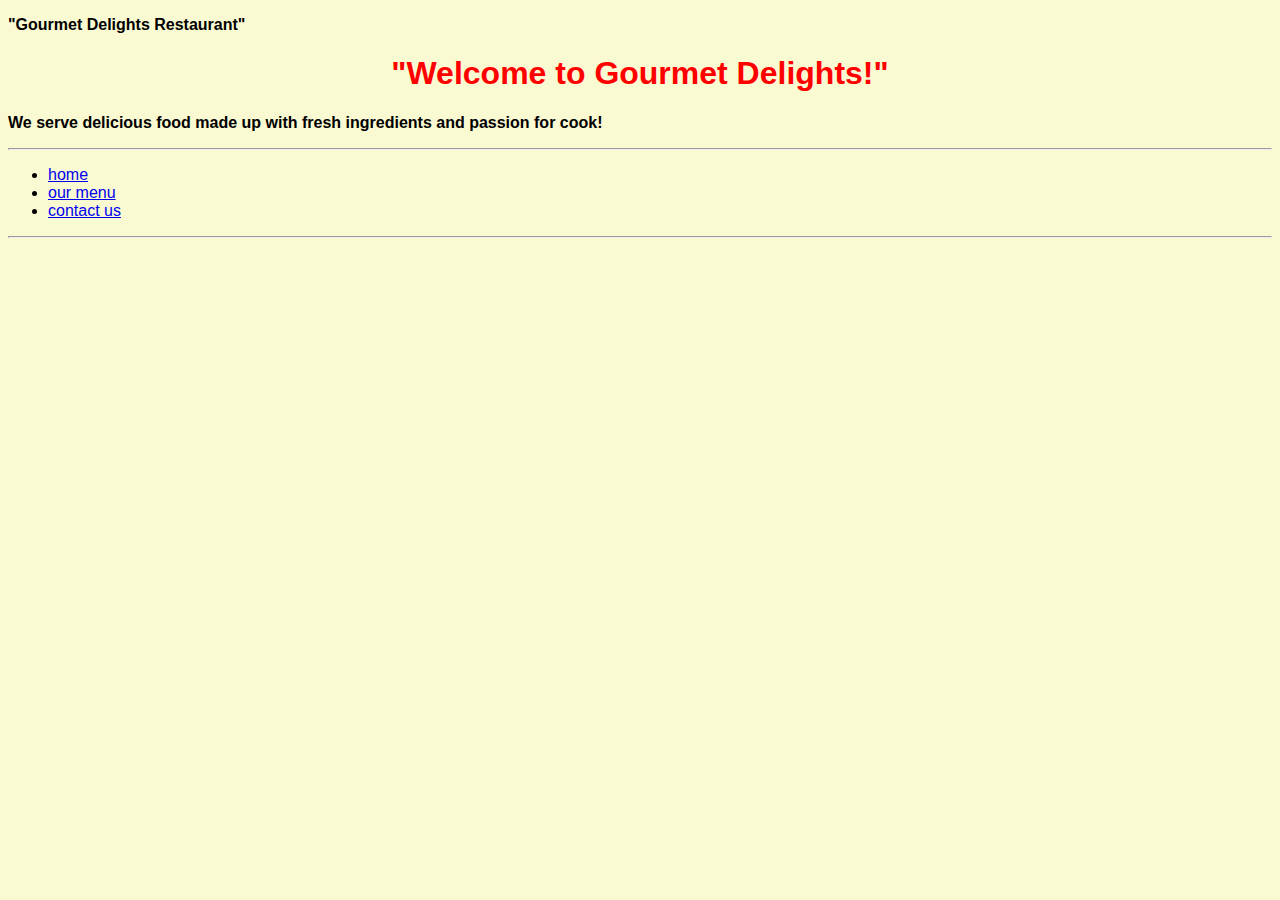
<file: INDEX.HTML>
<!DOCTYPE html>
<html lang="en">
  <head>
    <meta charset="UTF-8" />
    <meta name="viewport" content="width=device-width, initial-scale=1.0" />
    <title>Gourmet Delights Home</title>
  </head>
  <style>
    body
    h1 {
      color: red;
      text-align: center;
    }
    body {
      background-color: lightgoldenrodyellow;
      font-family: Arial, sans-serif;
    }
    p{
      font-weight: bold;
    }
    .nav a{
      background-color: aqua;
      padding: 8px 15px;
      border-radius: 8px solid #333;
      border: 10px;
      

    }
  </style>
  <body>
   
    <p>"Gourmet Delights Restaurant"</p>
    <h1>"Welcome to Gourmet Delights!"</h1>
    <p>
      We serve delicious food made up with fresh ingredients and passion for
      cook!
    </p>
    <hr />
    <nav>
      <ul>
        <li><a href="INDEX.HTML">home</a></li>
        <li><a href="menu.html"> our menu</a></li>
        <li><a href="contact.html">contact us</a></li>
      </ul>
    </nav>
    <hr />
  </body>
</html>
</file>
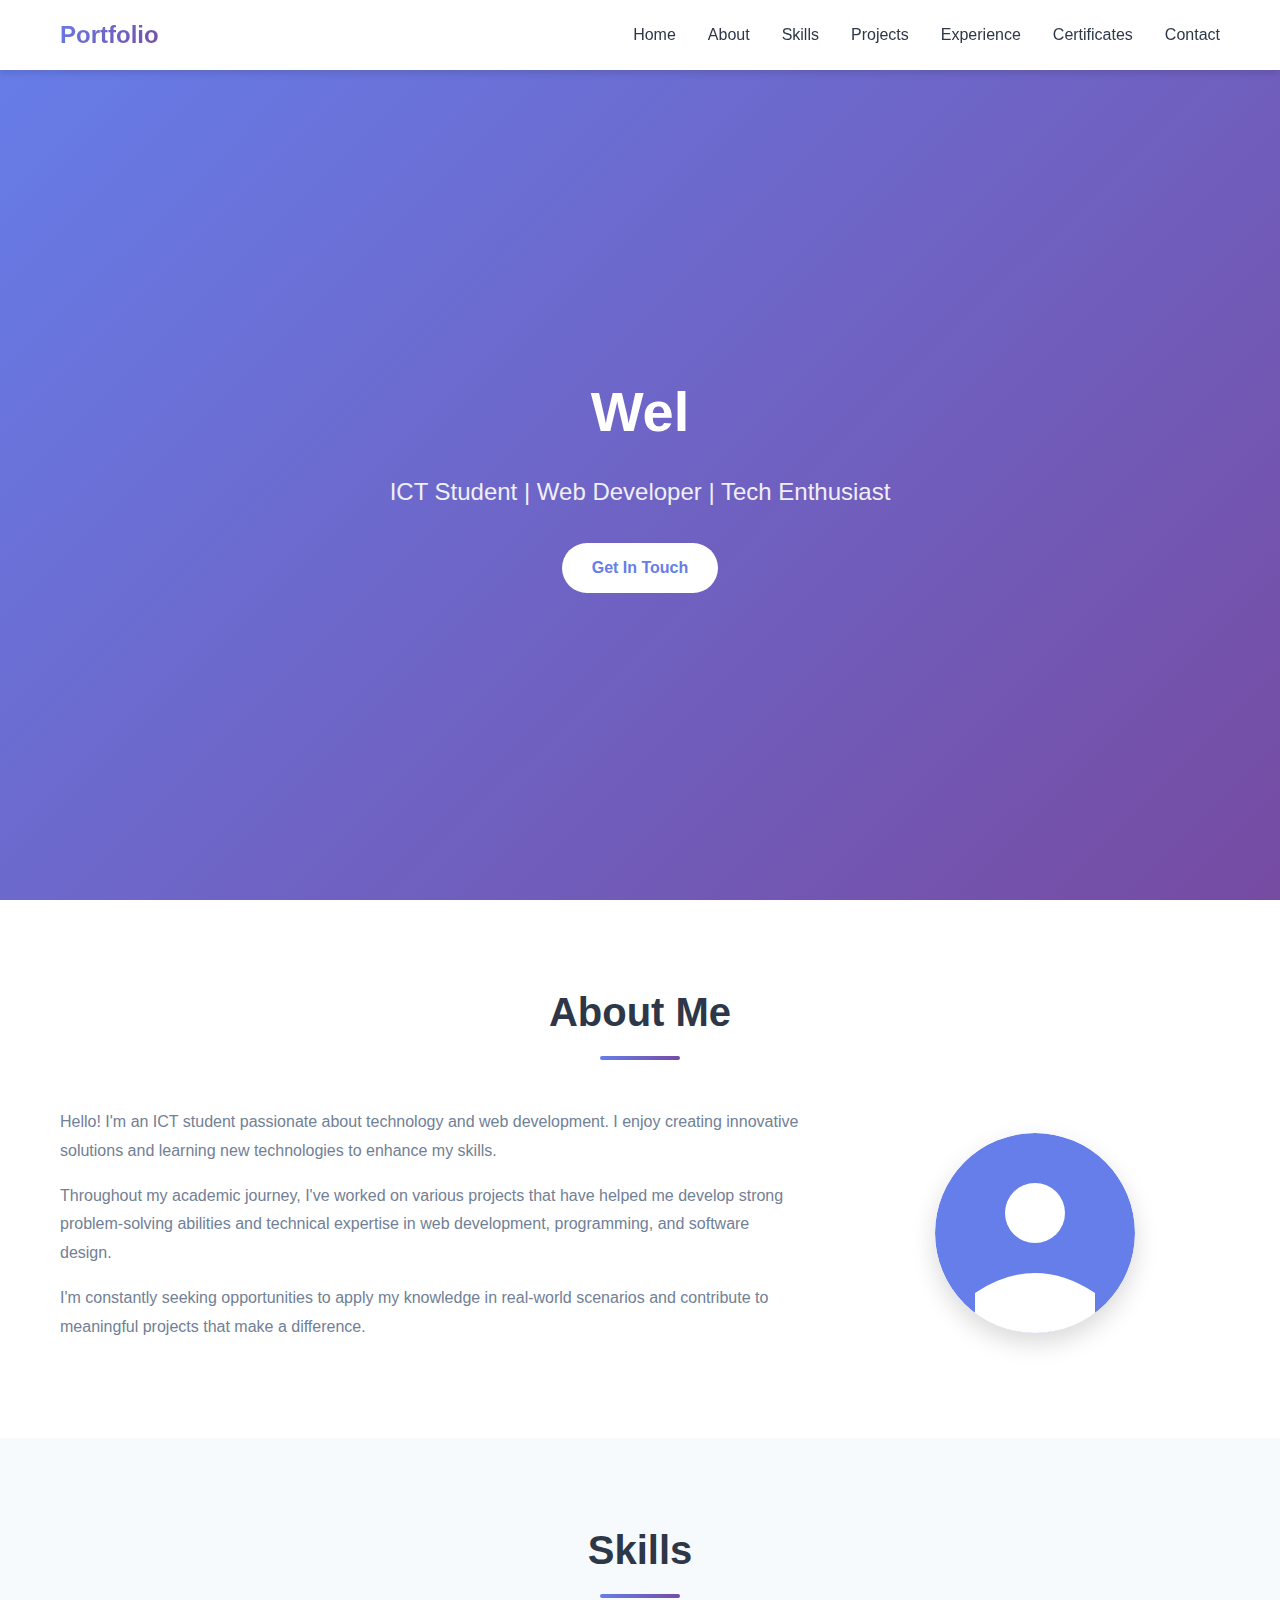
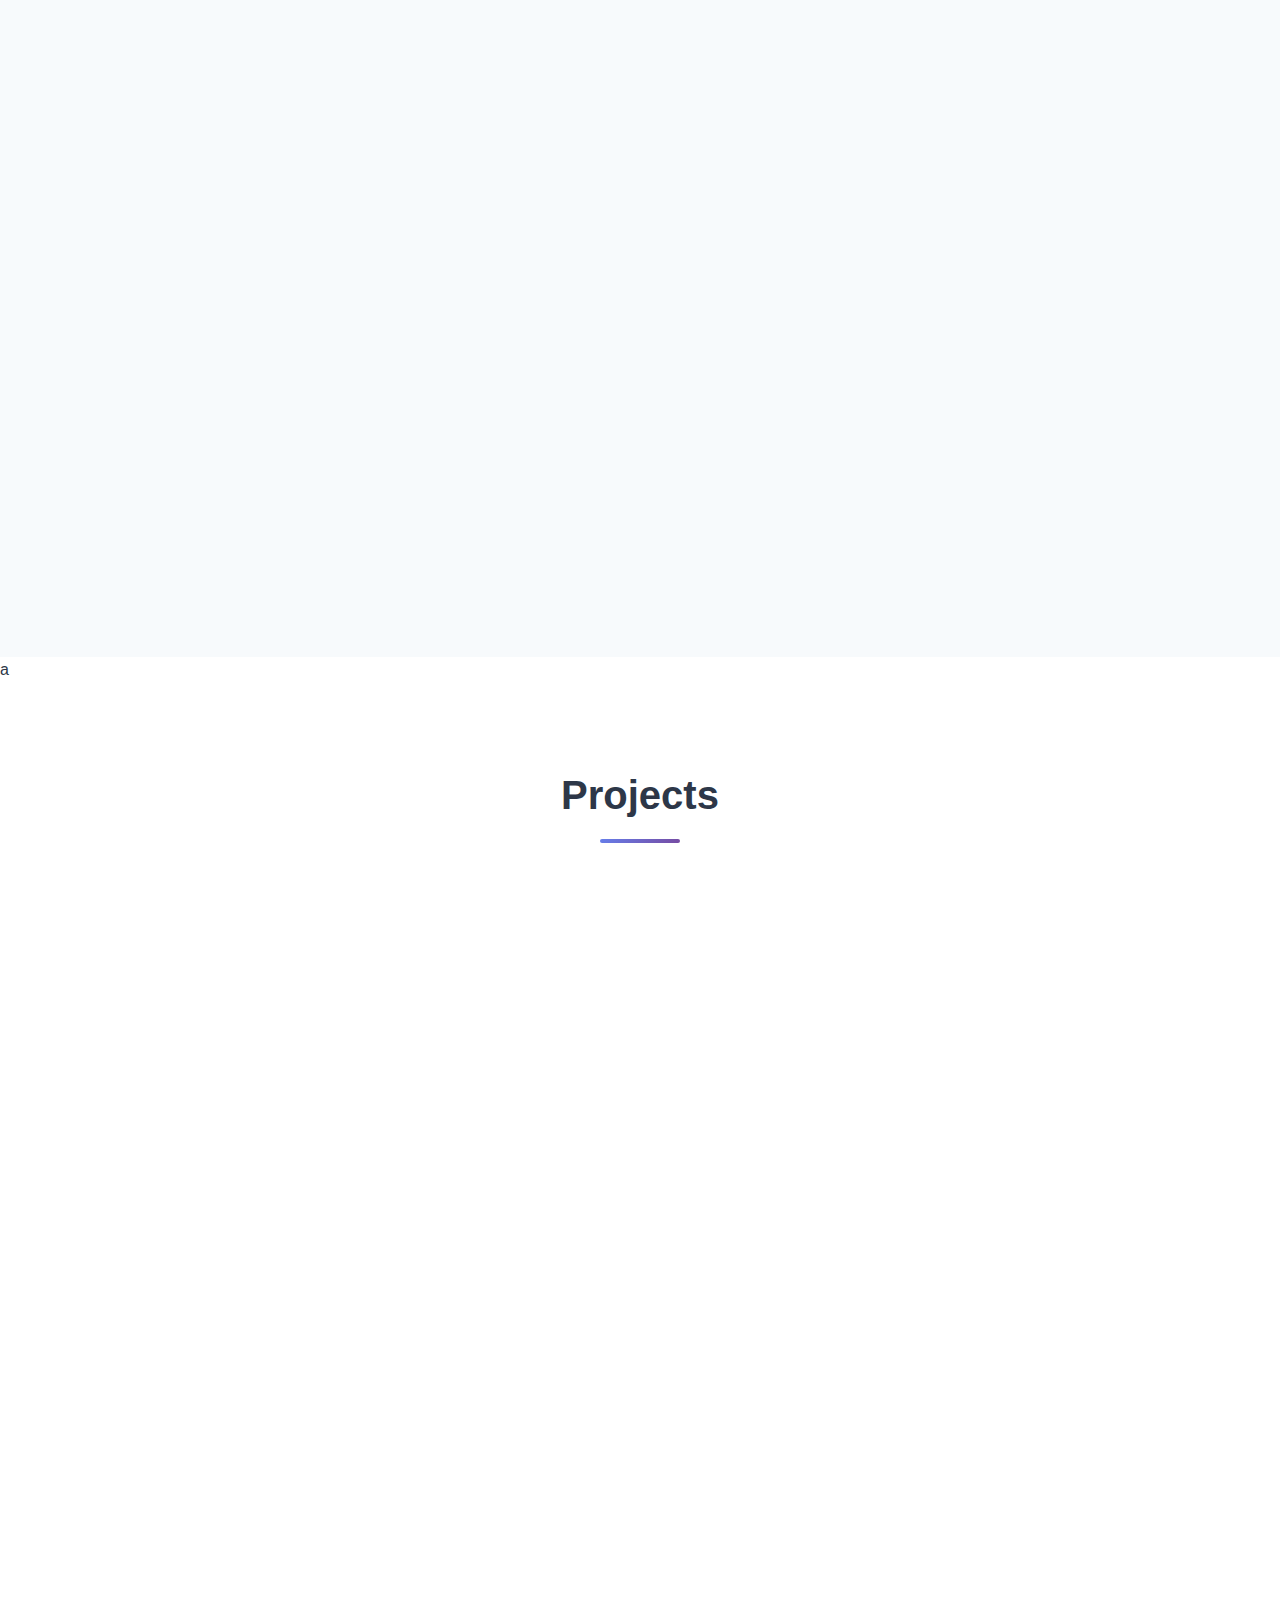
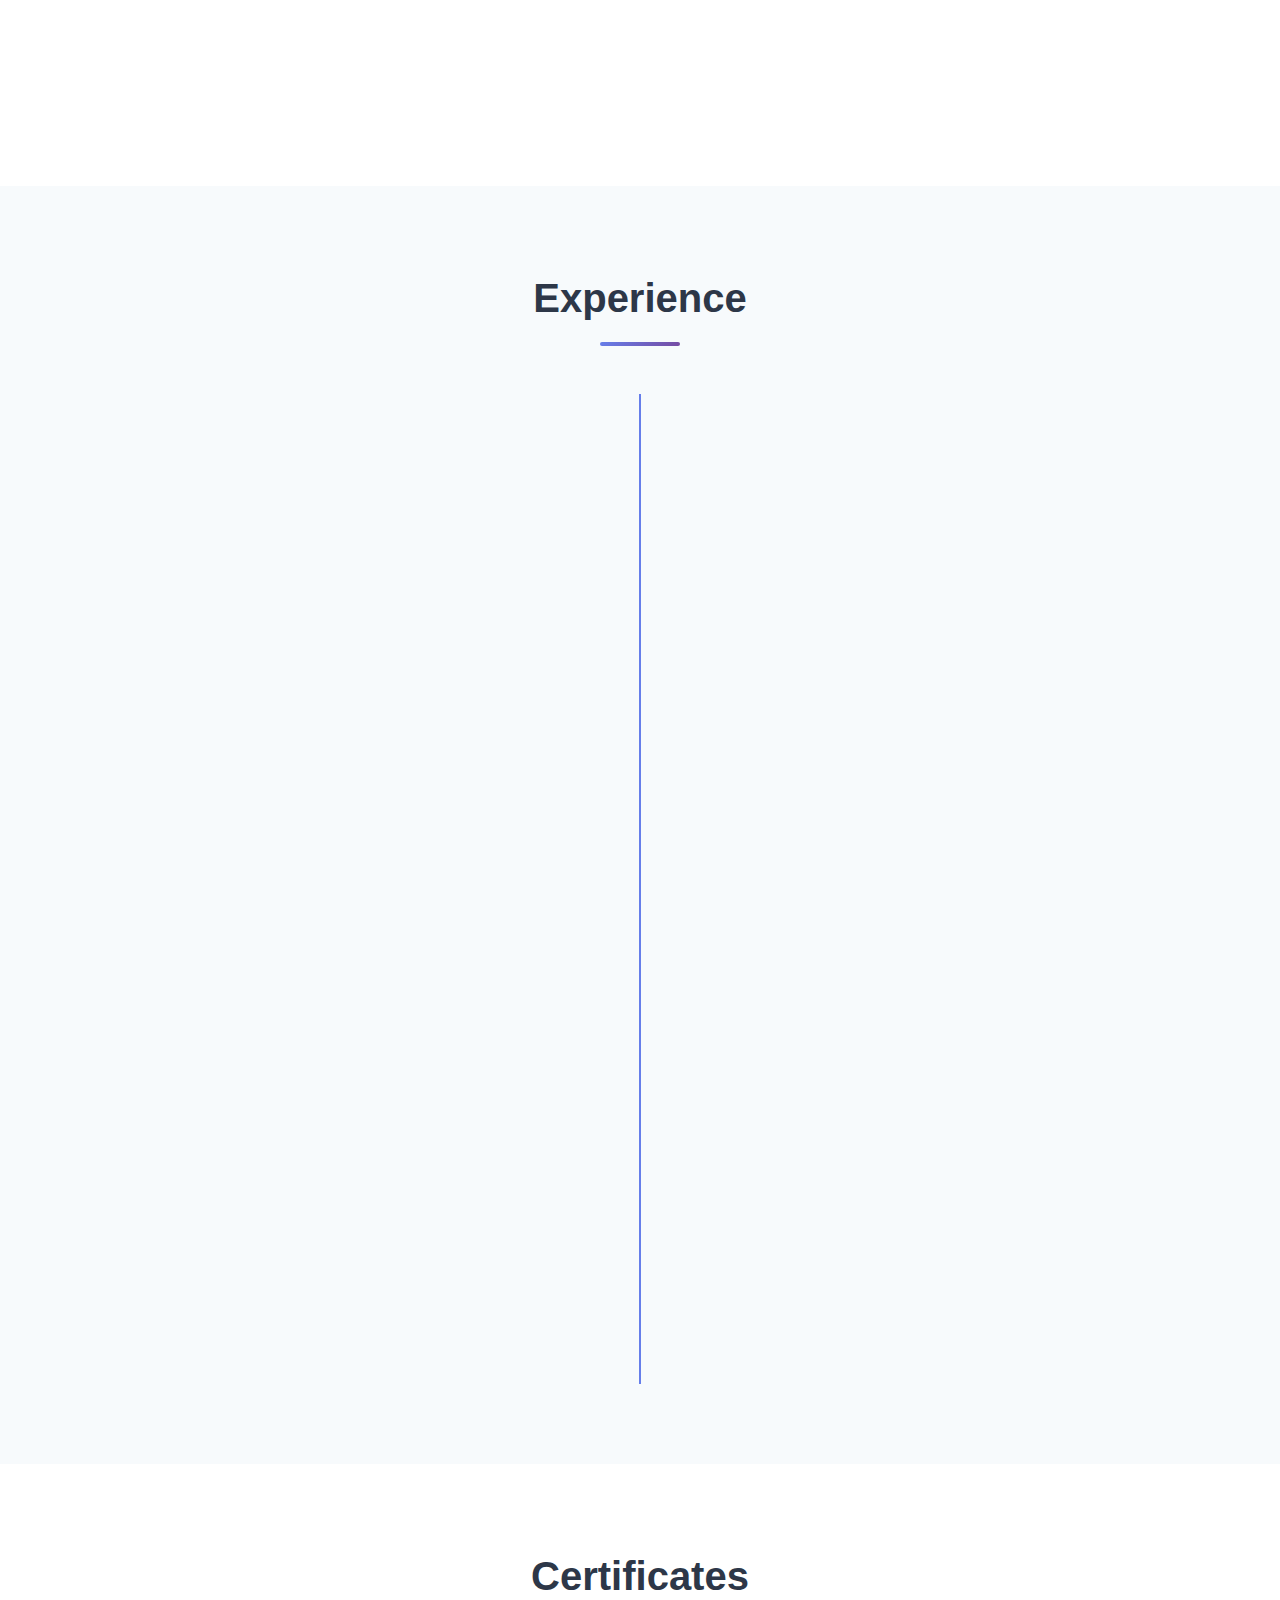
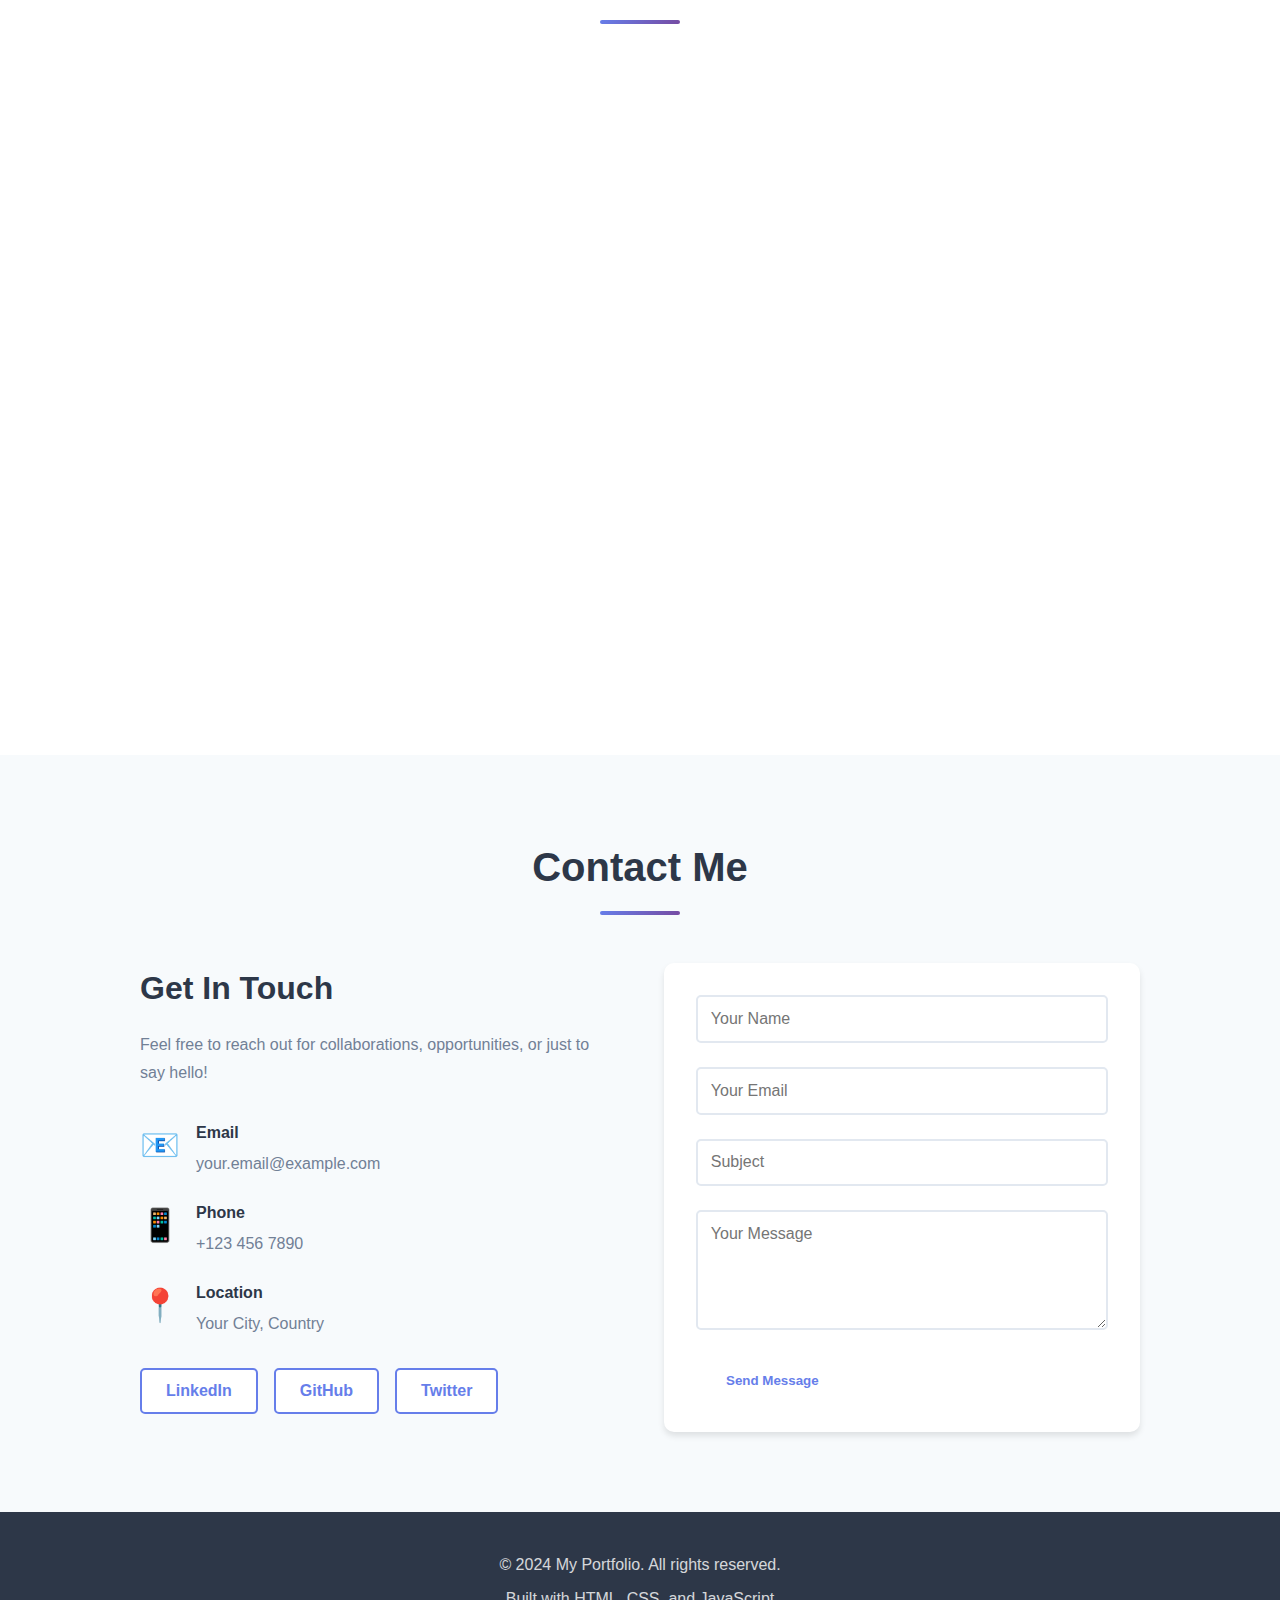
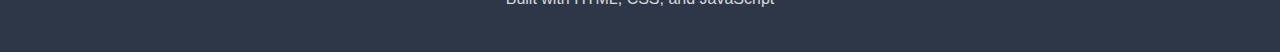
<file: index.html>
<!DOCTYPE html>
<html lang="en">
  <head>
    <meta charset="UTF-8" />
    <meta name="viewport" content="width=device-width, initial-scale=1.0" />
    <title>My Portfolio</title>
    <link rel="stylesheet" href="style.css" />
  </head>
  <body>
    <!-- Navigation -->
    <nav class="navbar" id="navbar">
      <div class="container">
        <div class="nav-brand">Portfolio</div>
        <button class="nav-toggle" id="navToggle">
          <span></span>
          <span></span>
          <span></span>
        </button>
        <ul class="nav-menu" id="navMenu">
          <li><a href="#home" class="nav-link">Home</a></li>
          <li><a href="#about" class="nav-link">About</a></li>
          <li><a href="#skills" class="nav-link">Skills</a></li>
          <li><a href="#projects" class="nav-link">Projects</a></li>
          <li><a href="#experience" class="nav-link">Experience</a></li>
          <li><a href="#certificates" class="nav-link">Certificates</a></li>
          <li><a href="#contact" class="nav-link">Contact</a></li>
        </ul>
      </div>
    </nav>

    <!-- Home Section -->
    <section id="home" class="hero">
      <div class="hero-content">
        <h1 class="hero-title">Welcome to My Portfolio</h1>
        <p class="hero-subtitle">
          ICT Student | Web Developer | Tech Enthusiast
        </p>
        <a href="#contact" class="btn btn-primary">Get In Touch</a>
      </div>
    </section>

    <!-- About Section -->
    <section id="about" class="section">
      <div class="container">
        <h2 class="section-title">About Me</h2>
        <div class="about-content">
          <div class="about-text">
            <p>
              Hello! I'm an ICT student passionate about technology and web
              development. I enjoy creating innovative solutions and learning
              new technologies to enhance my skills.
            </p>
            <p>
              Throughout my academic journey, I've worked on various projects
              that have helped me develop strong problem-solving abilities and
              technical expertise in web development, programming, and software
              design.
            </p>
            <p>
              I'm constantly seeking opportunities to apply my knowledge in
              real-world scenarios and contribute to meaningful projects that
              make a difference.
            </p>
          </div>
          <div class="about-image">
            <div class="profile-placeholder">
              <svg
                width="200"
                height="200"
                viewBox="0 0 200 200"
                fill="none"
                xmlns="http://www.w3.org/2000/svg"
              >
                <circle cx="100" cy="100" r="100" fill="#667eea" />
                <circle cx="100" cy="80" r="30" fill="white" />
                <path
                  d="M40 160 Q100 120 160 160 L160 200 L40 200 Z"
                  fill="white"
                />
              </svg>
            </div>
          </div>
        </div>
      </div>
    </section>

    <!-- Skills Section -->
    <section id="skills" class="section section-alt">
      <div class="container">
        <h2 class="section-title">Skills</h2>
        <div class="skills-grid">
          <div class="skill-card">
            <div class="skill-icon">💻</div>
            <h3>Web Development</h3>
            <div class="skill-bar">
              <div class="skill-progress" style="width: 85%"></div>
            </div>
            <p>HTML, CSS, JavaScript</p>
          </div>
          <div class="skill-card">
            <div class="skill-icon">🎨</div>
            <h3>UI/UX Design</h3>
            <div class="skill-bar">
              <div class="skill-progress" style="width: 75%"></div>
            </div>
            <p>Figma, Adobe XD</p>
          </div>
          <div class="skill-card">
            <div class="skill-icon">⚙️</div>
            <h3>Programming</h3>
            <div class="skill-bar">
              <div class="skill-progress" style="width: 80%"></div>
            </div>
            <p>Python, Java, C++</p>
          </div>
          <div class="skill-card">
            <div class="skill-icon">🗄️</div>
            <h3>Database</h3>
            <div class="skill-bar">
              <div class="skill-progress" style="width: 70%"></div>
            </div>
            <p>MySQL, MongoDB</p>
          </div>
          <div class="skill-card">
            <div class="skill-icon">🔧</div>
            <h3>Tools & Frameworks</h3>
            <div class="skill-bar">
              <div class="skill-progress" style="width: 75%"></div>
            </div>
            <p>Git, React, Node.js</p>
          </div>
          <div class="skill-card">
            <div class="skill-icon">📱</div>
            <h3>Responsive Design</h3>
            <div class="skill-bar">
              <div class="skill-progress" style="width: 90%"></div>
            </div>
            <p>Mobile-First Approach</p>
          </div>
        </div>
      </div>
    </section>
a
    <!-- Projects Section -->
    <section id="projects" class="section">
      <div class="container">
        <h2 class="section-title">Projects</h2>
        <div class="projects-grid">
          <div class="project-card">
            <div class="project-image">
              <div class="project-placeholder">📁</div>
            </div>
            <div class="project-content">
              <h3>Assignment 1</h3>
              <p>
                Description of your assignment or project. Add details about
                what you built and technologies used.
              </p>
              <a
                href="https://github.com/sujalshewani-dot/myfirstrepository.git"
                class="project-link"
                target="_blank"
                >View on Drive →</a
              >
            </div>
          </div>
          <div class="project-card">
            <div class="project-image">
              <div class="project-placeholder">📁</div>
            </div>
            <div class="project-content">
              <h3>Mini Project 1</h3>
              <p>
                Description of your mini project. Explain the problem you solved
                and your approach.
              </p>
              <a
                href="YOUR_GOOGLE_DRIVE_LINK_HERE"
                class="project-link"
                target="_blank"
                >View on Drive →</a
              >
            </div>
          </div>
          <div class="project-card">
            <div class="project-image">
              <div class="project-placeholder">📁</div>
            </div>
            <div class="project-content">
              <h3>Web Application</h3>
              <p>
                A web application project showcasing your development skills and
                creativity.
              </p>
              <a
                href="YOUR_GOOGLE_DRIVE_LINK_HERE"
                class="project-link"
                target="_blank"
                >View on Drive →</a
              >
            </div>
          </div>
          <div class="project-card">
            <div class="project-image">
              <div class="project-placeholder">📁</div>
            </div>
            <div class="project-content">
              <h3>Database Project</h3>
              <p>
                Database design and implementation project with detailed
                documentation.
              </p>
              <a
                href="YOUR_GOOGLE_DRIVE_LINK_HERE"
                class="project-link"
                target="_blank"
                >View on Drive →</a
              >
            </div>
          </div>
          <div class="project-card">
            <div class="project-image">
              <div class="project-placeholder">📁</div>
            </div>
            <div class="project-content">
              <h3>Programming Assignment</h3>
              <p>
                Collection of programming exercises and solutions demonstrating
                various concepts.
              </p>
              <a
                href="YOUR_GOOGLE_DRIVE_LINK_HERE"
                class="project-link"
                target="_blank"
                >View on Drive →</a
              >
            </div>
          </div>
          <div class="project-card">
            <div class="project-image">
              <div class="project-placeholder">📁</div>
            </div>
            <div class="project-content">
              <h3>Final Project</h3>
              <p>
                Comprehensive final project integrating all learned concepts and
                technologies.
              </p>
              <a
                href="YOUR_GOOGLE_DRIVE_LINK_HERE"
                class="project-link"
                target="_blank"
                >View on Drive →</a
              >
            </div>
          </div>
        </div>
      </div>
    </section>

    <!-- Experience Section -->
    <section id="experience" class="section section-alt">
      <div class="container">
        <h2 class="section-title">Experience</h2>
        <div class="timeline">
          <div class="timeline-item">
            <div class="timeline-marker"></div>
            <div class="timeline-content">
              <h3>ICT Student</h3>
              <p class="timeline-date">2023 - Present</p>
              <p>
                Currently pursuing ICT education with focus on web development,
                programming, and software engineering principles.
              </p>
            </div>
          </div>
          <div class="timeline-item">
            <div class="timeline-marker"></div>
            <div class="timeline-content">
              <h3>Web Development Intern</h3>
              <p class="timeline-date">Summer 2024</p>
              <p>
                Gained hands-on experience in building responsive websites and
                working with modern web technologies.
              </p>
            </div>
          </div>
          <div class="timeline-item">
            <div class="timeline-marker"></div>
            <div class="timeline-content">
              <h3>Student Project Leader</h3>
              <p class="timeline-date">2023 - 2024</p>
              <p>
                Led a team of students in developing a web-based application for
                academic purposes.
              </p>
            </div>
          </div>
          <div class="timeline-item">
            <div class="timeline-marker"></div>
            <div class="timeline-content">
              <h3>Tech Club Member</h3>
              <p class="timeline-date">2022 - Present</p>
              <p>
                Active participant in technology workshops, hackathons, and
                coding competitions.
              </p>
            </div>
          </div>
        </div>
      </div>
    </section>

    <!-- Certificates Section -->
    <section id="certificates" class="section">
      <div class="container">
        <h2 class="section-title">Certificates</h2>
        <div class="certificates-grid">
          <div class="certificate-card">
            <div class="certificate-icon">🏆</div>
            <h3>Web Development Certificate</h3>
            <p>Completed comprehensive web development course</p>
            <span class="certificate-date">2024</span>
          </div>
          <div class="certificate-card">
            <div class="certificate-icon">🏆</div>
            <h3>JavaScript Fundamentals</h3>
            <p>Certification in JavaScript programming</p>
            <span class="certificate-date">2024</span>
          </div>
          <div class="certificate-card">
            <div class="certificate-icon">🏆</div>
            <h3>Responsive Web Design</h3>
            <p>Certificate in modern responsive design techniques</p>
            <span class="certificate-date">2023</span>
          </div>
          <div class="certificate-card">
            <div class="certificate-icon">🏆</div>
            <h3>Database Management</h3>
            <p>Certification in database design and SQL</p>
            <span class="certificate-date">2023</span>
          </div>
          <div class="certificate-card">
            <div class="certificate-icon">🏆</div>
            <h3>Python Programming</h3>
            <p>Certificate in Python development</p>
            <span class="certificate-date">2023</span>
          </div>
          <div class="certificate-card">
            <div class="certificate-icon">🏆</div>
            <h3>UI/UX Design Basics</h3>
            <p>Fundamentals of user interface design</p>
            <span class="certificate-date">2022</span>
          </div>
        </div>
      </div>
    </section>

    <!-- Contact Section -->
    <section id="contact" class="section section-alt">
      <div class="container">
        <h2 class="section-title">Contact Me</h2>
        <div class="contact-content">
          <div class="contact-info">
            <h3>Get In Touch</h3>
            <p>
              Feel free to reach out for collaborations, opportunities, or just
              to say hello!
            </p>
            <div class="contact-details">
              <div class="contact-item">
                <span class="contact-icon">📧</span>
                <div>
                  <h4>Email</h4>
                  <p>your.email@example.com</p>
                </div>
              </div>
              <div class="contact-item">
                <span class="contact-icon">📱</span>
                <div>
                  <h4>Phone</h4>
                  <p>+123 456 7890</p>
                </div>
              </div>
              <div class="contact-item">
                <span class="contact-icon">📍</span>
                <div>
                  <h4>Location</h4>
                  <p>Your City, Country</p>
                </div>
              </div>
            </div>
            <div class="social-links">
              <a href="#" class="social-link">LinkedIn</a>
              <a href="#" class="social-link">GitHub</a>
              <a href="#" class="social-link">Twitter</a>
            </div>
          </div>
          <div class="contact-form-wrapper">
            <form id="contactForm" class="contact-form">
              <div class="form-group">
                <input
                  type="text"
                  id="name"
                  name="name"
                  placeholder="Your Name"
                  required
                />
              </div>
              <div class="form-group">
                <input
                  type="email"
                  id="email"
                  name="email"
                  placeholder="Your Email"
                  required
                />
              </div>
              <div class="form-group">
                <input
                  type="text"
                  id="subject"
                  name="subject"
                  placeholder="Subject"
                  required
                />
              </div>
              <div class="form-group">
                <textarea
                  id="message"
                  name="message"
                  rows="5"
                  placeholder="Your Message"
                  required
                ></textarea>
              </div>
              <button type="submit" class="btn btn-primary">
                Send Message
              </button>
            </form>
            <div id="formMessage" class="form-message"></div>
          </div>
        </div>
      </div>
    </section>

    <!-- Footer -->
    <footer class="footer">
      <div class="container">
        <p>&copy; 2024 My Portfolio. All rights reserved.</p>
        <p>Built with HTML, CSS, and JavaScript</p>
      </div>
    </footer>

    <!-- Back to Top Button -->
    <button id="backToTop" class="back-to-top">↑</button>

    <script src="script.js"></script>
  </body>
</html>
</file>
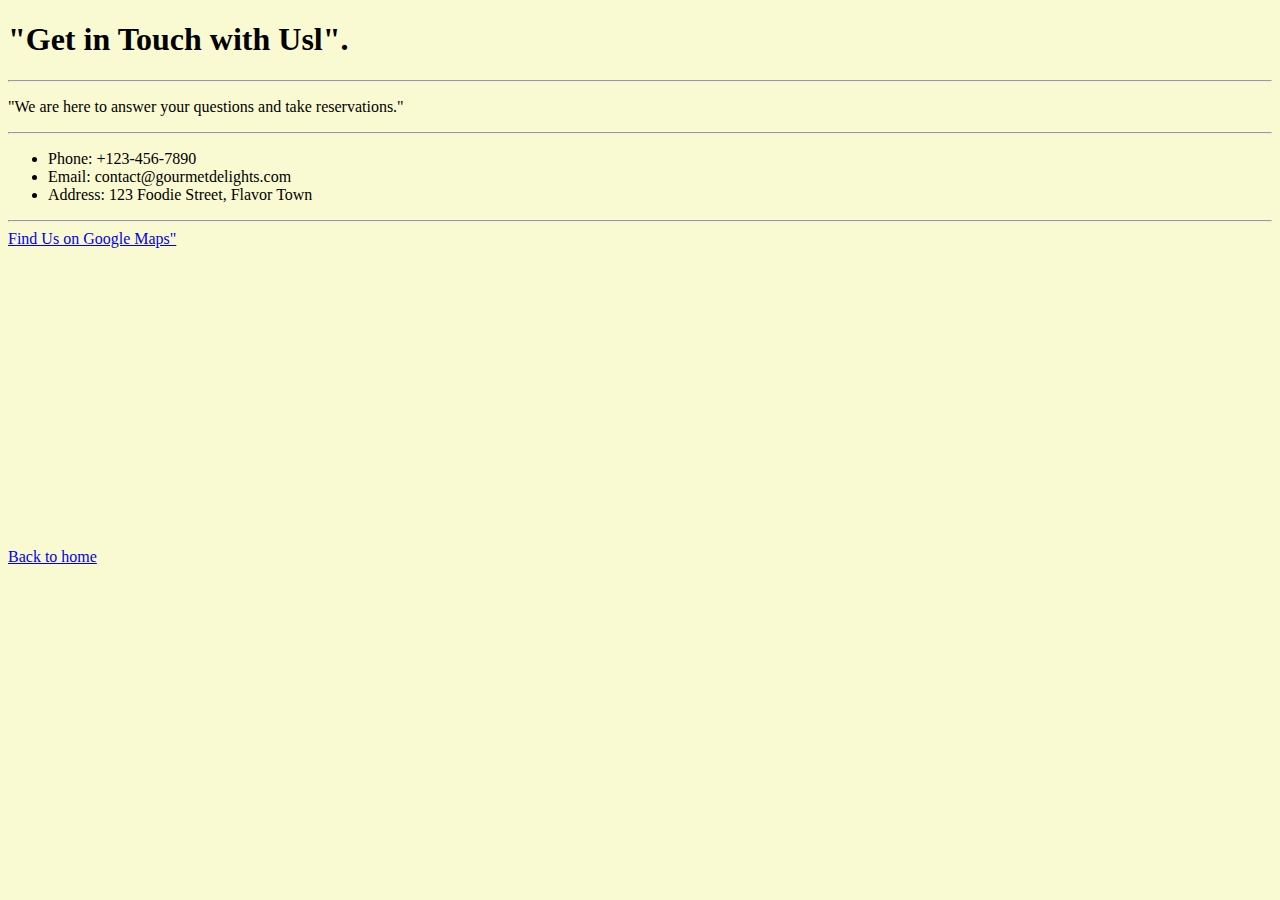
<file: CONTACT.HTML>
<!DOCTYPE html>
<html lang="en">
  <head>
    <meta charset="UTF-8" />
    <meta name="viewport" content="width=device-width, initial-scale=1.0" />
    <title>Document</title>
  </head>
  <style>
    body{

   background-color:lightgoldenrodyellow ;
    }    
 </style>
  <body>
   
    <h1>"Get in Touch with Usl".</h1>
    <hr>
    <p>
        "We are here to answer your questions
and take reservations."
    </p>
    <hr>
    <ul>
        <li> Phone: +123-456-7890</li>
        <li>Email: contact@gourmetdelights.com</li>
        <li>Address: 123 Foodie Street, Flavor Town</li>
    </ul>
    <hr>
  
    <a href="https://www.google.com/maps" target="_blank">Find Us on Google Maps"</a>
    <br>
    <p style="margin-top: 300px;">
    <a href="INDEX.HTML" >Back to home</a>
    </p>

  </body>
</html>
</file>
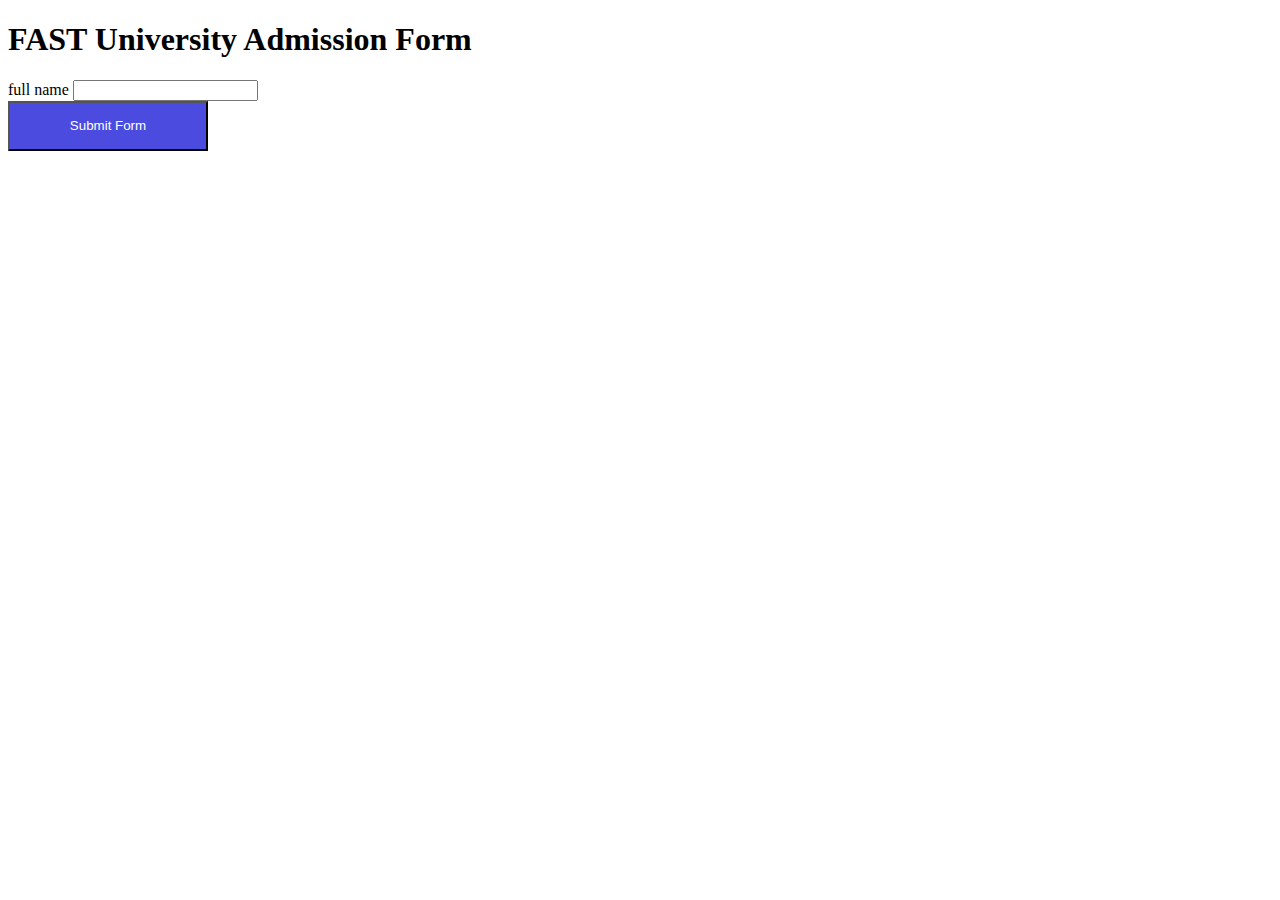
<file: form.html>
<!DOCTYPE html>
<html lang="en">
  <head>
    <meta charset="UTF-8" />
    <meta name="viewport" content="width=device-width, initial-scale=1.0" />
    <title>REGISTERATION FORM</title>
    <style>
      button {
        background-color: rgb(75, 75, 223);
        color: white;
        align-items: center;
        justify-items: center;
        padding: 10px;
        width: 200px; 
        height: 50px
      }
    </style>
  </head>
  <body>
    <h1>FAST University Admission Form</h1>
    <form>
      <required>full name</required>
      <input type="text" />
<br>
      <button>Submit Form</button>
    </form>
  </body>
</html>
</file>
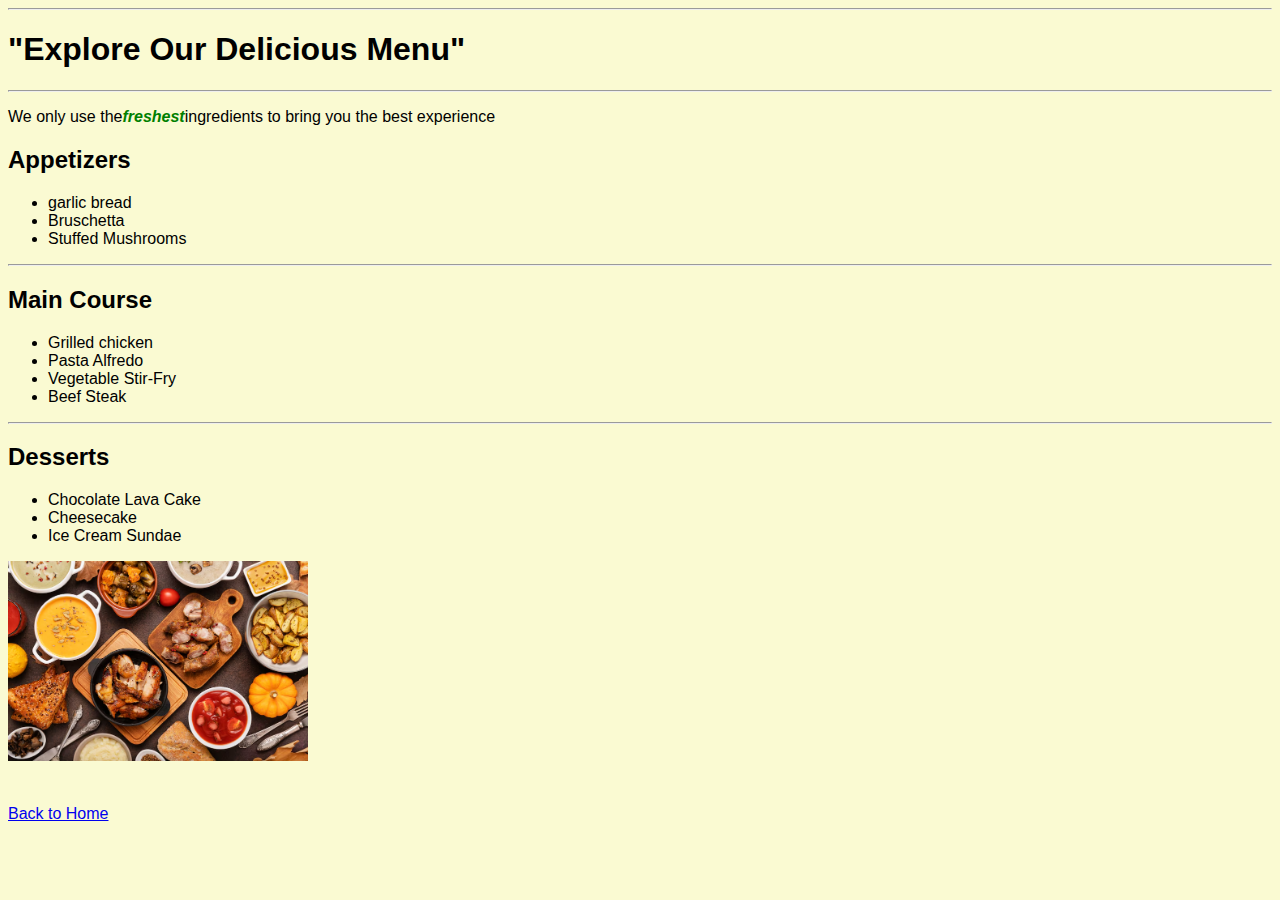
<file: MENU.HTML>
<!DOCTYPE html>
<html>
  <head>
    <meta charset="UTF-8" />
    <meta name="viewport" content="width=device-width, initial-scale=1.0" />

    <title>"Gourment Delights-Our Menu"</title>
  </head>
  <style>
    img.food {
      /* width: 400px;   */
      height: 100px; /* larger width */
      float: left; /* float to right so text wraps */
      border: 2px dashed brown;
    }
    em {
      color: green;
      font-weight: bold;
    }

    body {
      background-color: lightgoldenrodyellow;
      font-family: Arial, sans-serif;

    }
  </style>
  <body>
    <hr />

    <h1>"Explore Our Delicious Menu"</h1>
    <hr />
    <p>
      We only use the<em>freshest</em>ingredients to bring you the best
      experience
    </p>

    <h2>Appetizers</h2>

    <ul>
      <li>garlic bread</li>
      <li>Bruschetta</li>
      <li>Stuffed Mushrooms</li>
    </ul>
    <hr />
    <h2>Main Course</h2>

    <ul>
      <li>Grilled chicken</li>
      <li>Pasta Alfredo</li>
      <li>Vegetable Stir-Fry</li>
      <li>Beef Steak</li>
    </ul>
    <hr />
    <h2>Desserts</h2>

    <ul>
      <li>Chocolate Lava Cake</li>
      <li>Cheesecake</li>
      <li>Ice Cream Sundae</li>
    </ul>
    <img src="food image.avif" alt="Delicious Gourmet Dish" height="200px" />

    <p style="margin-top: 40px">
      <a href="index.html">Back to Home</a>
    </p>
  </body>
</html>
</file>
<file: style.css>
/* Reset and Base Styles */
* {
    margin: 0;
    padding: 0;
    box-sizing: border-box;
}

:root {
    --primary-color: #667eea;
    --secondary-color: #764ba2;
    --accent-color: #f093fb;
    --text-dark: #2d3748;
    --text-light: #718096;
    --bg-light: #f7fafc;
    --bg-white: #ffffff;
    --shadow: 0 4px 6px rgba(0, 0, 0, 0.1);
    --shadow-lg: 0 10px 25px rgba(0, 0, 0, 0.15);
    --transition: all 0.3s ease;
}

html {
    scroll-behavior: smooth;
}

body {
    font-family: 'Segoe UI', Tahoma, Geneva, Verdana, sans-serif;
    line-height: 1.6;
    color: var(--text-dark);
    background-color: var(--bg-white);
}

.container {
    max-width: 1200px;
    margin: 0 auto;
    padding: 0 20px;
}

/* Navigation */
.navbar {
    background: var(--bg-white);
    box-shadow: var(--shadow);
    position: fixed;
    top: 0;
    left: 0;
    right: 0;
    z-index: 1000;
    transition: var(--transition);
}

.navbar.scrolled {
    box-shadow: var(--shadow-lg);
}

.navbar .container {
    display: flex;
    justify-content: space-between;
    align-items: center;
    padding: 1rem 20px;
}

.nav-brand {
    font-size: 1.5rem;
    font-weight: bold;
    background: linear-gradient(135deg, var(--primary-color), var(--secondary-color));
    -webkit-background-clip: text;
    -webkit-text-fill-color: transparent;
    background-clip: text;
}

.nav-menu {
    display: flex;
    list-style: none;
    gap: 2rem;
}

.nav-link {
    text-decoration: none;
    color: var(--text-dark);
    font-weight: 500;
    transition: var(--transition);
    position: relative;
}

.nav-link::after {
    content: '';
    position: absolute;
    bottom: -5px;
    left: 0;
    width: 0;
    height: 2px;
    background: linear-gradient(135deg, var(--primary-color), var(--secondary-color));
    transition: var(--transition);
}

.nav-link:hover {
    color: var(--primary-color);
}

.nav-link:hover::after {
    width: 100%;
}

.nav-toggle {
    display: none;
    flex-direction: column;
    gap: 4px;
    background: none;
    border: none;
    cursor: pointer;
}

.nav-toggle span {
    width: 25px;
    height: 3px;
    background: var(--text-dark);
    transition: var(--transition);
}

/* Hero Section */
.hero {
    min-height: 100vh;
    display: flex;
    align-items: center;
    justify-content: center;
    background: linear-gradient(135deg, #667eea 0%, #764ba2 100%);
    color: white;
    text-align: center;
    padding: 80px 20px 20px;
}

.hero-content {
    max-width: 800px;
}

.hero-title {
    font-size: 3.5rem;
    margin-bottom: 1rem;
    animation: fadeInUp 1s ease;
}

.hero-subtitle {
    font-size: 1.5rem;
    margin-bottom: 2rem;
    opacity: 0.9;
    animation: fadeInUp 1s ease 0.2s backwards;
}

/* Buttons */
.btn {
    display: inline-block;
    padding: 12px 30px;
    text-decoration: none;
    border-radius: 50px;
    transition: var(--transition);
    font-weight: 600;
    border: none;
    cursor: pointer;
}

.btn-primary {
    background: white;
    color: var(--primary-color);
    animation: fadeInUp 1s ease 0.4s backwards;
}

.btn-primary:hover {
    transform: translateY(-3px);
    box-shadow: var(--shadow-lg);
}

/* Sections */
.section {
    padding: 80px 20px;
}

.section-alt {
    background: var(--bg-light);
}

.section-title {
    font-size: 2.5rem;
    text-align: center;
    margin-bottom: 3rem;
    position: relative;
    padding-bottom: 1rem;
}

.section-title::after {
    content: '';
    position: absolute;
    bottom: 0;
    left: 50%;
    transform: translateX(-50%);
    width: 80px;
    height: 4px;
    background: linear-gradient(135deg, var(--primary-color), var(--secondary-color));
    border-radius: 2px;
}

/* About Section */
.about-content {
    display: grid;
    grid-template-columns: 2fr 1fr;
    gap: 3rem;
    align-items: center;
}

.about-text p {
    margin-bottom: 1rem;
    color: var(--text-light);
    line-height: 1.8;
}

.about-image {
    display: flex;
    justify-content: center;
}

.profile-placeholder {
    width: 200px;
    height: 200px;
    border-radius: 50%;
    overflow: hidden;
    box-shadow: var(--shadow-lg);
}

/* Skills Section */
.skills-grid {
    display: grid;
    grid-template-columns: repeat(auto-fit, minmax(280px, 1fr));
    gap: 2rem;
}

.skill-card {
    background: var(--bg-white);
    padding: 2rem;
    border-radius: 10px;
    box-shadow: var(--shadow);
    transition: var(--transition);
    text-align: center;
}

.skill-card:hover {
    transform: translateY(-10px);
    box-shadow: var(--shadow-lg);
}

.skill-icon {
    font-size: 3rem;
    margin-bottom: 1rem;
}

.skill-card h3 {
    margin-bottom: 1rem;
    color: var(--text-dark);
}

.skill-bar {
    background: #e2e8f0;
    height: 8px;
    border-radius: 4px;
    margin: 1rem 0;
    overflow: hidden;
}

.skill-progress {
    height: 100%;
    background: linear-gradient(135deg, var(--primary-color), var(--secondary-color));
    border-radius: 4px;
    transition: width 1s ease;
}

.skill-card p {
    color: var(--text-light);
    font-size: 0.9rem;
}

/* Projects Section */
.projects-grid {
    display: grid;
    grid-template-columns: repeat(auto-fit, minmax(300px, 1fr));
    gap: 2rem;
}

.project-card {
    background: var(--bg-white);
    border-radius: 10px;
    overflow: hidden;
    box-shadow: var(--shadow);
    transition: var(--transition);
}

.project-card:hover {
    transform: translateY(-10px);
    box-shadow: var(--shadow-lg);
}

.project-image {
    height: 200px;
    background: linear-gradient(135deg, var(--primary-color), var(--secondary-color));
    display: flex;
    align-items: center;
    justify-content: center;
}

.project-placeholder {
    font-size: 4rem;
    color: white;
}

.project-content {
    padding: 1.5rem;
}

.project-content h3 {
    margin-bottom: 0.5rem;
    color: var(--text-dark);
}

.project-content p {
    color: var(--text-light);
    margin-bottom: 1rem;
    line-height: 1.6;
}

.project-link {
    color: var(--primary-color);
    text-decoration: none;
    font-weight: 600;
    transition: var(--transition);
}

.project-link:hover {
    color: var(--secondary-color);
}

/* Timeline (Experience) */
.timeline {
    position: relative;
    max-width: 800px;
    margin: 0 auto;
    padding: 2rem 0;
}

.timeline::before {
    content: '';
    position: absolute;
    left: 50%;
    top: 0;
    bottom: 0;
    width: 2px;
    background: var(--primary-color);
    transform: translateX(-50%);
}

.timeline-item {
    position: relative;
    margin-bottom: 3rem;
    display: flex;
    justify-content: flex-end;
    padding-right: calc(50% + 30px);
}

.timeline-item:nth-child(even) {
    justify-content: flex-start;
    padding-right: 0;
    padding-left: calc(50% + 30px);
}

.timeline-marker {
    position: absolute;
    left: 50%;
    top: 0;
    transform: translateX(-50%);
    width: 20px;
    height: 20px;
    background: var(--primary-color);
    border: 4px solid var(--bg-light);
    border-radius: 50%;
    z-index: 1;
}

.timeline-content {
    background: var(--bg-white);
    padding: 1.5rem;
    border-radius: 10px;
    box-shadow: var(--shadow);
    max-width: 400px;
}

.timeline-content h3 {
    color: var(--text-dark);
    margin-bottom: 0.5rem;
}

.timeline-date {
    color: var(--primary-color);
    font-weight: 600;
    margin-bottom: 0.5rem;
}

.timeline-content p {
    color: var(--text-light);
    line-height: 1.6;
}

/* Certificates Section */
.certificates-grid {
    display: grid;
    grid-template-columns: repeat(auto-fit, minmax(280px, 1fr));
    gap: 2rem;
}

.certificate-card {
    background: var(--bg-white);
    padding: 2rem;
    border-radius: 10px;
    box-shadow: var(--shadow);
    text-align: center;
    transition: var(--transition);
    border: 2px solid transparent;
}

.certificate-card:hover {
    border-color: var(--primary-color);
    transform: translateY(-5px);
}

.certificate-icon {
    font-size: 3rem;
    margin-bottom: 1rem;
}

.certificate-card h3 {
    color: var(--text-dark);
    margin-bottom: 0.5rem;
}

.certificate-card p {
    color: var(--text-light);
    margin-bottom: 1rem;
}

.certificate-date {
    display: inline-block;
    padding: 0.3rem 1rem;
    background: linear-gradient(135deg, var(--primary-color), var(--secondary-color));
    color: white;
    border-radius: 20px;
    font-size: 0.9rem;
    font-weight: 600;
}

/* Contact Section */
.contact-content {
    display: grid;
    grid-template-columns: 1fr 1fr;
    gap: 3rem;
    max-width: 1000px;
    margin: 0 auto;
}

.contact-info h3 {
    font-size: 2rem;
    margin-bottom: 1rem;
    color: var(--text-dark);
}

.contact-info > p {
    color: var(--text-light);
    margin-bottom: 2rem;
    line-height: 1.8;
}

.contact-details {
    margin-bottom: 2rem;
}

.contact-item {
    display: flex;
    align-items: flex-start;
    gap: 1rem;
    margin-bottom: 1.5rem;
}

.contact-icon {
    font-size: 2rem;
}

.contact-item h4 {
    margin-bottom: 0.3rem;
    color: var(--text-dark);
}

.contact-item p {
    color: var(--text-light);
}

.social-links {
    display: flex;
    gap: 1rem;
}

.social-link {
    padding: 0.5rem 1.5rem;
    background: var(--bg-white);
    color: var(--primary-color);
    text-decoration: none;
    border-radius: 5px;
    border: 2px solid var(--primary-color);
    transition: var(--transition);
    font-weight: 600;
}

.social-link:hover {
    background: var(--primary-color);
    color: white;
}

/* Contact Form */
.contact-form {
    background: var(--bg-white);
    padding: 2rem;
    border-radius: 10px;
    box-shadow: var(--shadow);
}

.form-group {
    margin-bottom: 1.5rem;
}

.form-group input,
.form-group textarea {
    width: 100%;
    padding: 0.8rem;
    border: 2px solid #e2e8f0;
    border-radius: 5px;
    font-family: inherit;
    font-size: 1rem;
    transition: var(--transition);
}

.form-group input:focus,
.form-group textarea:focus {
    outline: none;
    border-color: var(--primary-color);
}

.form-group textarea {
    resize: vertical;
}

.form-message {
    margin-top: 1rem;
    padding: 1rem;
    border-radius: 5px;
    text-align: center;
    display: none;
}

.form-message.success {
    background: #c6f6d5;
    color: #22543d;
    display: block;
}

.form-message.error {
    background: #fed7d7;
    color: #742a2a;
    display: block;
}

/* Footer */
.footer {
    background: var(--text-dark);
    color: white;
    text-align: center;
    padding: 2rem;
}

.footer p {
    margin: 0.5rem 0;
    opacity: 0.8;
}

/* Back to Top Button */
.back-to-top {
    position: fixed;
    bottom: 30px;
    right: 30px;
    width: 50px;
    height: 50px;
    background: linear-gradient(135deg, var(--primary-color), var(--secondary-color));
    color: white;
    border: none;
    border-radius: 50%;
    font-size: 1.5rem;
    cursor: pointer;
    opacity: 0;
    visibility: hidden;
    transition: var(--transition);
    box-shadow: var(--shadow);
    z-index: 999;
}

.back-to-top.visible {
    opacity: 1;
    visibility: visible;
}

.back-to-top:hover {
    transform: translateY(-5px);
    box-shadow: var(--shadow-lg);
}

/* Animations */
@keyframes fadeInUp {
    from {
        opacity: 0;
        transform: translateY(30px);
    }
    to {
        opacity: 1;
        transform: translateY(0);
    }
}

/* Responsive Design */
@media (max-width: 768px) {
    .nav-toggle {
        display: flex;
    }

    .nav-menu {
        position: fixed;
        top: 70px;
        left: -100%;
        width: 100%;
        height: calc(100vh - 70px);
        background: var(--bg-white);
        flex-direction: column;
        align-items: center;
        padding: 2rem;
        gap: 1.5rem;
        transition: var(--transition);
        box-shadow: var(--shadow-lg);
    }

    .nav-menu.active {
        left: 0;
    }

    .hero-title {
        font-size: 2.5rem;
    }

    .hero-subtitle {
        font-size: 1.2rem;
    }

    .about-content {
        grid-template-columns: 1fr;
    }

    .about-image {
        order: -1;
    }

    .timeline::before {
        left: 20px;
    }

    .timeline-item {
        padding-right: 0;
        padding-left: 60px;
    }

    .timeline-item:nth-child(even) {
        padding-left: 60px;
    }

    .timeline-marker {
        left: 20px;
    }

    .timeline-content {
        max-width: 100%;
    }

    .contact-content {
        grid-template-columns: 1fr;
    }

    .section-title {
        font-size: 2rem;
    }
}

@media (max-width: 480px) {
    .hero-title {
        font-size: 2rem;
    }

    .hero-subtitle {
        font-size: 1rem;
    }

    .skills-grid,
    .projects-grid,
    .certificates-grid {
        grid-template-columns: 1fr;
    }

    .back-to-top {
        width: 40px;
        height: 40px;
        bottom: 20px;
        right: 20px;
        font-size: 1.2rem;
    }
}
</file>
